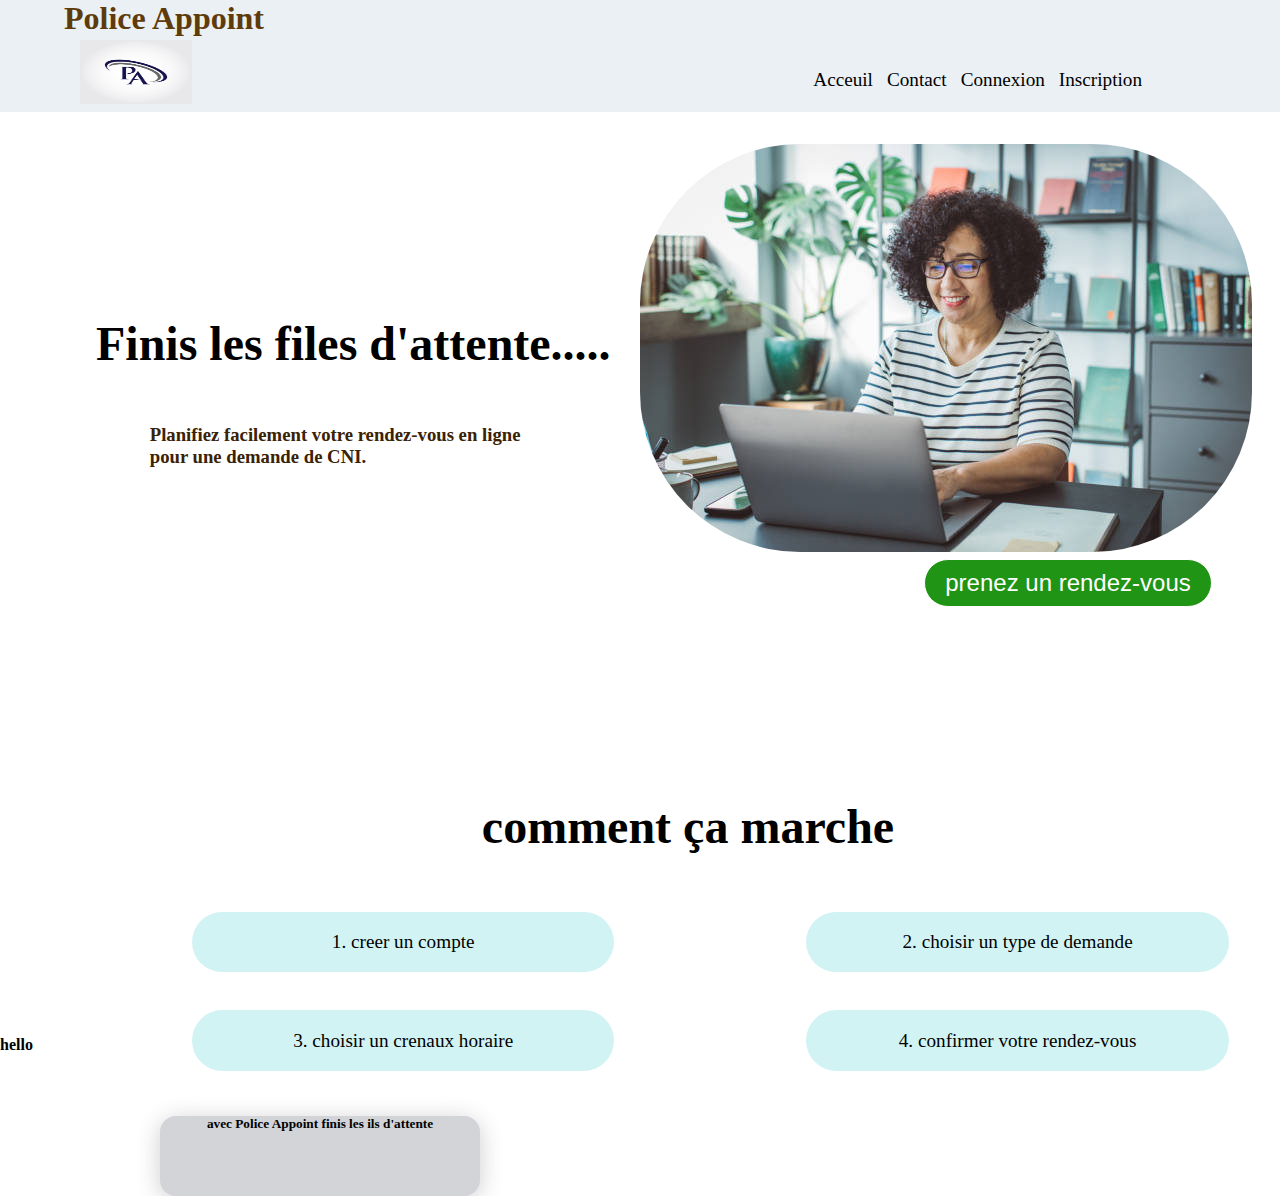
<file: index.html>
<!DOCTYPE html>
<html lang="en">
<head>
    <meta charset="UTF-8">
    <meta http-equiv="X-UA-Compatible" content="IE=edge">
    <meta name="viewport" content="width=device-width, initial-scale=1.0">
    <title>prise de rendez-vous</title>
    <link rel="stylesheet" href="style.css">
</head>
<body>
    <header class="header">
        <h1>Police Appoint</h1> 
        <img class="img1" src="/image/logo.jpg" >
            <ul>
                <li><a class="acceuil" href="inscription.html">Acceuil</a></li>
                <li><a class="contact" href="#">Contact</a></li>
                <li><a class="connexion" href="../connexion.html">Connexion</a></li>
                <li><a class = "inscription" href="#">Inscription</a></li>
            </ul>
   </header>
   <div><img class="image" src="../image/istockphoto-1339731921-612x612.jpg"><span class="couleur"></span></div>
   <h2> Finis les files d'attente.....</h2>
   <h3>Planifiez facilement votre rendez-vous en ligne<br> pour une demande de CNI.</h3>
   <button class="btn">prenez un rendez-vous</button>
   <h2 class="element">comment ça marche</h2>
   <div class="process">
   <p>1. creer un compte</p>
   <p>2. choisir un type de demande</p>
   <p>3. choisir un crenaux horaire</p>
   <p>4. confirmer votre rendez-vous</p>
   </div>
   <div class="card">
   <h5>avec Police Appoint finis les ils d'attente</h5>
   </div>
   <h4>hello</h4>
</body>
</html>
</file>
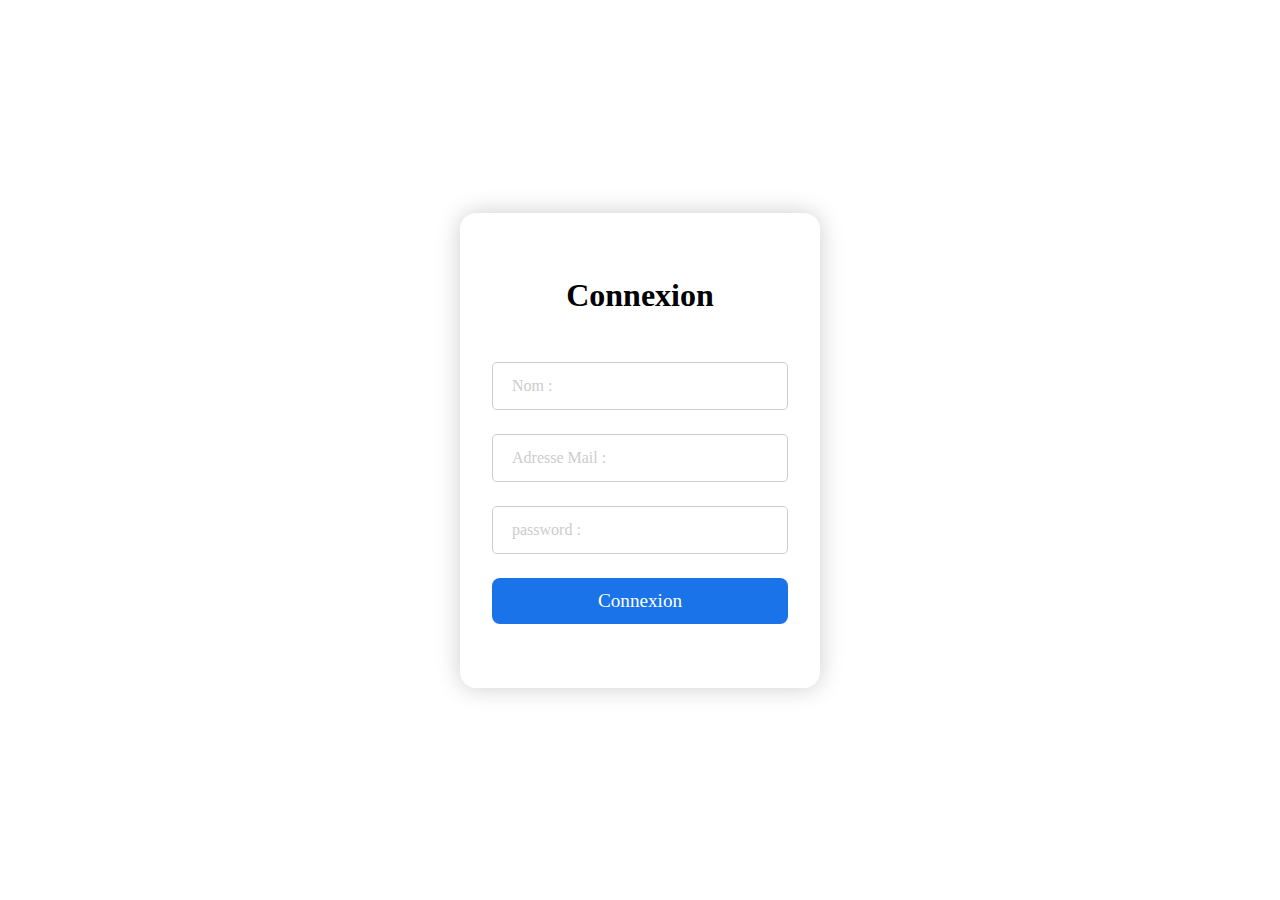
<file: connexion.html>
<!DOCTYPE html>
<html lang="en">
<head>
    <meta charset="UTF-8">
    <meta http-equiv="X-UA-Compatible" content="IE=edge">
    <meta name="viewport" content="width=device-width, initial-scale=1.0">
    <title>connexion</title>
    <link rel="stylesheet" href="/connexion.css">
</head>
<body>
    <div class="formulaire">
        <form class="connexion">
            <h1 class="titre_formulaire">Connexion</h1>
            <div class="div_formulaire">
                <input type = "text" class="form_input" placeholder=" name" required>
                <label class="form_label">Nom :</label>
            </div>
            <div class="div_formulaire">
                <input type = "text" class="form_input" placeholder="Adresse Mail" required>
                <label class="form_label">Adresse Mail :</label>
            </div>
            <div class="div_formulaire">
                <input type = "password" class="form_input" placeholder="password" required>
                <label class="form_label">password :</label>
            </div>
            <a href= "dashboard_user.html" type="submit"  class="form_button">Connexion</a>
        </form>
    </div>
</body>
</html>
</file>
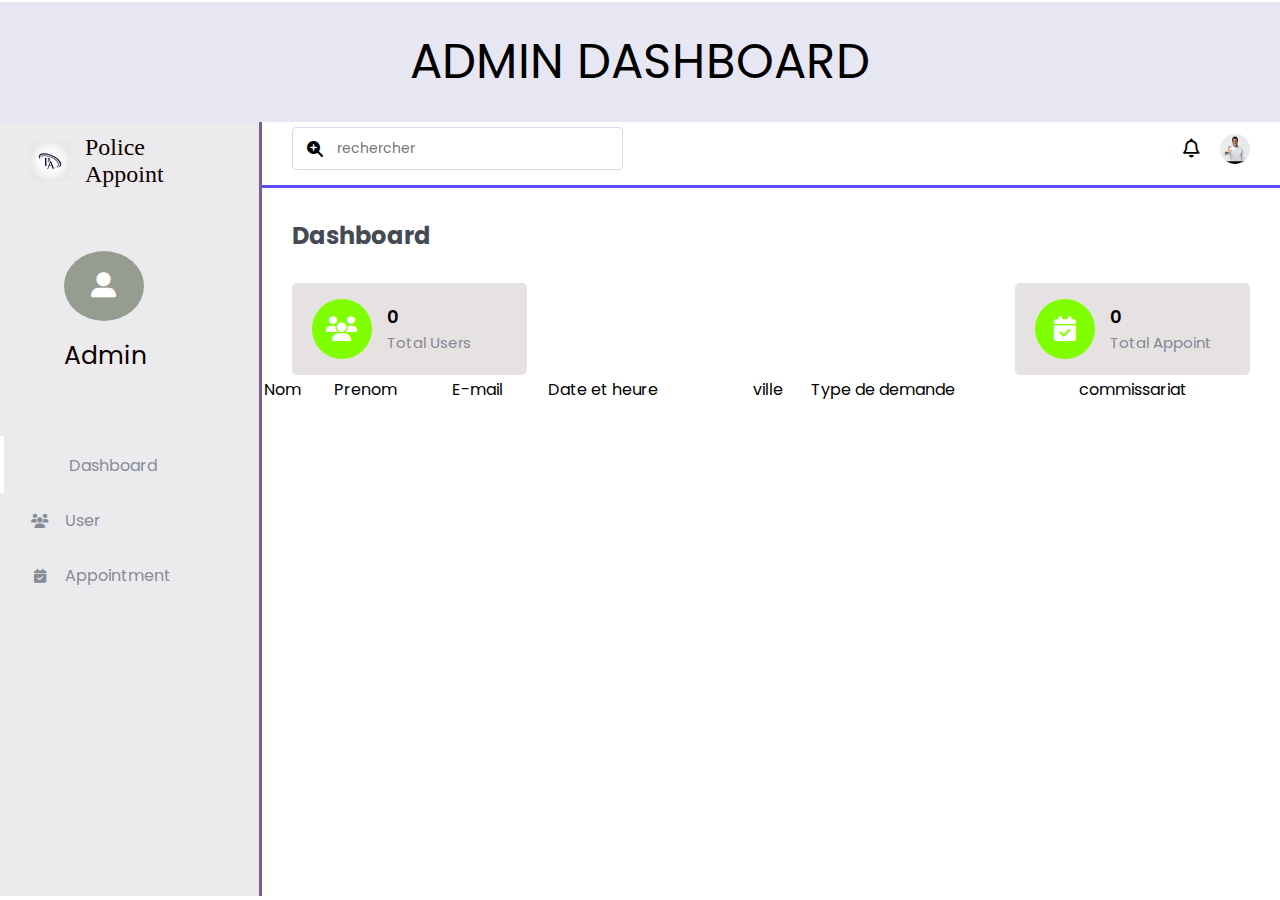
<file: dashboard.html>
<!DOCTYPE html>
<html lang="en">
<head>
    <meta charset="UTF-8">
    <meta http-equiv="X-UA-Compatible" content="IE=edge">
    <meta name="viewport" content="width=device-width, initial-scale=1.0">
    <title>Dashboard</title>
    <link rel="stylesheet" href="https://cdnjs.cloudflare.com/ajax/libs/font-awesome/6.5.1/css/all.min.css">

    <link rel="stylesheet" href="style2.css">
</head>
<body>
    <header class="header">
            <div class="titre">
                <p>ADMIN DASHBOARD</p>
            </div>
   </header>
   
   <section id="menu">
        <div class="logo">
            <img src="/image/logo.jpg" alt="">
            <a href="index.html"> Police Appoint</a>
            <div class="val-box" id="admin">
                <i class="fa-solid fa-user-large"></i> 
                <div>
                  <span class="nom">Admin</span>
                </div> 
            </div>
        </div>
        <div class="items">
            <li><i class="fa-regular fa-chart-pie-simple"></i><a href="#">Dashboard</a></li>
            <li><i class="fa-solid fa-users"></i><a href="#">User</a></li>
            <li><i class="fa-solid fa-calendar-check"></i><a href="#">Appointment</a></li>
        </div>
   </section> 

   <section id="interface">
        <div class="navigation">
            <div class="n1">
                <div>
                    <i id="menu-btn" class="fas fa-bars"></i>
                </div>
                <div class="rechercher">
                    <i class="fa-solid fa-magnifying-glass-plus"></i>
                    <input type="text" placeholder="rechercher">
                </div>
            </div>
            <div class="profile">
                <i class="far fa-bell"></i>
                <img src="/image/titre.jpeg">
            </div>
        </div>
        <h3 class="i-name">
            Dashboard
        </h3>
        <div class="values">
            <div class="val-box">
              <i class="fas fa-users"></i> 
              <div>
                <h3>0</h3>
                <span>Total Users</span>
              </div> 
            </div>
            <div class="val-box">
                <i class="fa-solid fa-calendar-check"></i> 
                <div>
                    <h3>0</h3>
                    <span>Total Appoint</span>
                </div> 
            </div>
        </div>
        <div class="board">
            <table width = "100%">
                <thead>
                    <tr>
                        <td>Nom</td>  
                        <td>Prenom</td> 
                        <td>E-mail</td>
                        <td>Date et heure</td>
                        <td>ville</td>
                        <td>Type de demande</td>
                        <td>commissariat</td>
                    </tr>
                </thead>
            </table>
        </div>   
   </section>
</body>
</html>
</file>
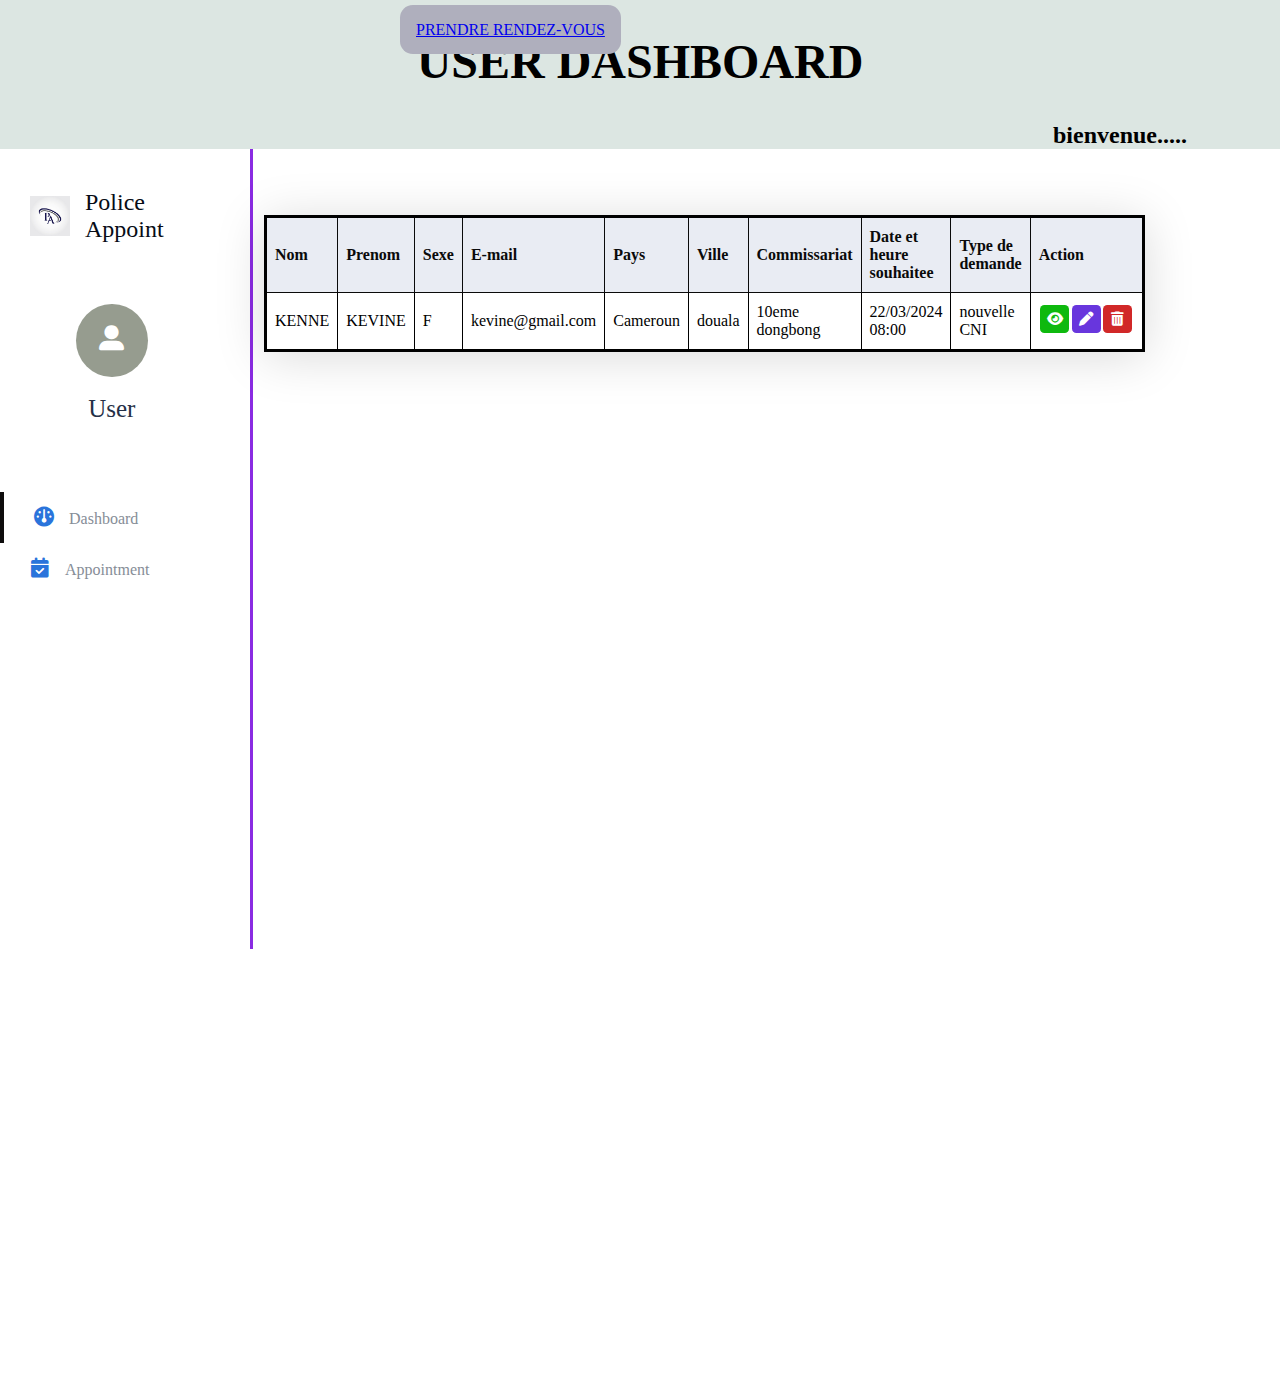
<file: dashboard_user.html>
<!DOCTYPE html>
<html lang="en">
<head>
    <meta charset="UTF-8">
    <meta http-equiv="X-UA-Compatible" content="IE=edge">
    <meta name="viewport" content="width=device-width, initial-scale=1.0">
    <title>Document</title>
    <link rel="stylesheet" href="https://cdnjs.cloudflare.com/ajax/libs/font-awesome/6.5.1/css/all.min.css">
    <link rel="stylesheet" href="/style3.css">
</head>
<body>
    <header>
        <h1>USER DASHBOARD</h1>
        <h2>bienvenue.....</h2>
    </header>
    <section id="menu">
        <div class="logo">
            <img src="/image/logo.jpg" alt="">
            <a  href="index.html"> Police Appoint</a>
            <div class="val-box" id="admin">
                <i class="fa-solid fa-user-large"></i> 
                <div>
                  <span class="nom">User</span>
                </div> 
            </div>
        </div>
        <div class="items">
            <li><i class="fa-sharp fa-solid fa-gauge"></i><a href="#">Dashboard</a></li>
            <li><i class="fa-solid fa-calendar-check"></i><a href="#">Appointment</a></li>
        </div>
   </section> 

   <section class="interface">
    <a type="button" class="add" id="button" href="#form-appoint">PRENDRE RENDEZ-VOUS</a>
    <div>
        <table class="tableau" id="tableau">
            <thead>
                <tr>
                    <th>Nom</th>
                    <th>Prenom</th>
                    <th>Sexe</th>
                    <th>E-mail</th>
                    <th>Pays</th>
                    <th>Ville</th>
                    <th>Commissariat</th>
                    <th>Date et heure souhaitee</th>
                    <th>Type de demande</th>
                    <th>Action</th>
                </tr>
            </thead>

            <tbody class="data_table" id="data">
                <td>KENNE</td>
                <td>KEVINE</td>
                <td>F</td>
                <td>kevine@gmail.com</td>
                <td>Cameroun</td>
                <td>douala</td>
                <td>10eme dongbong</td>
                <td>22/03/2024 08:00</td>
                <td>nouvelle CNI</td>
                <td id="logo">
                    <button id="one" class="button"><i class="fa-solid fa-eye"></i></button>
                    <button id="two" class="button"><i class="fa-solid fa-pen"></i></button>
                    <button id="three" class="button"><i class="fa-solid fa-trash-can"></i></button>
                </td>
            </tbody>
        </table>
    </div>
   </section>
    <form action = "traitement.php" methode = "POST" id="form-appoint">
        <div class="popup">
            <div class="close-btn" id="close">&times;</div>
            <div class="form"></div>
            <h4>veillez enregistrer vos informations</h4>
            <div class="form-element" id="mon_formulaire">
                <label class="nom">Nom :</label>
                <input type="text" id="nom" name="nom" required><br>
                <label class="prenom">Prénom :</label>
                <input type="text" id="prenom" name="prenom" required><br>
                <label class="sexe">Sexe :</label>
                <input type="text" id="sexe" name="Sexe" required><br>
                <label class="email">Email :</label>
                <input type="email" id="email" name="email" required><br>
                <label class="pays">Pays :</label>
                <input type="text" id="pays" name="pays" required><br>
                <label class="ville">Ville :</label>
                <input type="text" id="ville" name="ville" required><br>
                <label class="commissariat"> commisariat :</label>
                <input type="text" id="commissariat" name="commissariat" required><br>
                <label class="datetime">heure et date</label>
                <input type="datetime-local" id="date_heure" name="date_heure" required><br>
                <label class="type_demande">Type de demande :</label>
                <select id="type_demande" name="type_demande" required>
                    <option value="Nouvelle CNI">Nouvelle CNI</option>
                    <option value="Renouvellement CNI">Renouvellement CNI</option>
                    <option value="Autre">Autre</option>
                </select><br>
                <button class="valider" id="bouton">Prendre rendez-vous</button>
            </div>
        </div>
    </form>    
    <script src="/index.js">
    </script>
   </section>
</body>
</html>
</file>
<file: style.css>
*{
    padding: 0;
    margin: 0;
    float: none;
}

.header{
  background-color:rgb(234, 240, 243);
  padding-top: 4em;
  position: fixed;
  width: 100%;
  z-index: 1000;
  height: 3em;
}

h1 {
    
    position: relative;
    top: -2em;
    right: -2em;
    font-size: 2em;
    color: rgb(95, 59, 12);
}

a {
    text-decoration: none; 
    font-size: 1.2em;
    color: black;
}


ul {
    list-style: none; 
    position: relative;
    right: 8em;
    top: -2em;
    padding: 0;
    float: right;
}

 li {
    display: inline-block; 
  margin-right: 10px; 
} 
.btn {
    position: relative;
    top: -4em;
    left: 38.5em;
    background-color: rgb(31, 148, 21);
    color: white;
    font-size: 1.5em;
    border-radius: 2em;
    width: 12em;
    height: 2em;
    border: 1px solid;
    text-align: center;
} 

h2 {
    position: relative;
   top: -5em;
   margin-left: 2em; 
   font-size: 3em;  
}
.image{
    margin-top: 9em;
    position: relative;
    left: 40em;
    border-radius: 10em;
}

.img1 {
    width: 7em;
    height: 4em;
    position: relative;
    top: -3.8em;
    left: 5em;
}

h3 {
    position: relative;
    top: -10em;
    margin-left: 8em;
    color: rgb(58, 34, 3);
}

.connexion:hover, .inscription:hover  {
    background-color: white;
    border-radius: 2em;
    padding: 0.5em;
}

.contact:hover, .acceuil:hover{
    font-size: 1.5em;
}

.element {
    position: relative;
    top: 2em;
    text-align: center;
}
p {
    margin-top: 2em;
    position: relative;
    top: 6em;
    padding-left: 10em;
    background-color: rgb(210, 243, 243);
    width: 20em;
    padding: 1em;
    border-radius: 2em;
    margin-left: 10em; 
    font-size: 1.2em;
    text-align: center;
}

.process {
    width: 42;
    display: flex;
    flex-wrap: wrap;
}

.card {
    background-color: #d2d4d8;
    box-shadow: 0px 4px 25px 0px rgba(0,0,0,0.2);
    position: relative;
    border-radius: 1em; 
    top: 10em;
    height: 5em;
    width: 20em;
    margin-left: 10em;
    text-align: center;
}
</file>
<file: connexion.css>
*{
    margin: 0;
    padding: 0;
    box-sizing: border-box;
}


body {
    font-size: 1rem;
}

.formulaire {
    display: flex;
    justify-content: center;
    align-items: center;
    min-height: 100vh;
}

.connexion {
    width: 360px;
    padding: 4rem 2rem;
    border-radius: 1rem;
    box-shadow: 0 0 25px rgba(0,0,0,0.2);
}

 .titre_formulaire {
    font-weight: bold;
    text-align: center;
    margin-bottom: 3rem;
}

.div_formulaire {
    position: relative;
    height: 48px;
    margin-bottom: 1.5rem;
}

.form_input {
    position: absolute;
    top: 0rem;
    width: 100%;
    height: 100%;
    font-size: 1rem;
    border: 1px solid #ccc;
    border-radius: 0.3rem;
    outline: none;
    background: none;
    z-index: 1;
    padding: 1rem;
}

.form_label {
    position: absolute;
    left: 1rem;
    top: .7rem;
    padding: 0.25rem;
    background-color: #fff;
    color: #ccc;
    transition: 0.25s;
    z-index: 2;
    pointer-events: none;
}

.form_button {
    display: block;
    padding: .75rem 2rem;
    width: 100%;
    border: 0;
    background-color: #1a73e8;
    color: #fff;
    border-radius: .5rem;
    font-size: 1.2rem;
    cursor: pointer;
    text-align: center;
} 
.form_input:focus + .form_label {
    top: -.5rem;
    left: .8rem;
    color: #1a73e8;
    font-size: 0.75rem;
    font-weight: 500;
    z-index: 10;
}

.form_input:not(:placeholder-shown).form_input:not(:focus)+ .form_label {
    top: -.5rem;
    left: .8rem;
    font-size: 0.75rem;
    font-weight: 500;
    z-index: 10;
}

.form_input:focus {
    border: 1px solid #1a73e8;
}

a {
    text-decoration: none;
}
</file>
<file: style2.css>
@import url('https://fonts.googleapis.com/css2?family=poppins:wght@100;200;300;400;500;600;700;800;900&display=swap');

*{
    margin: 0;
    padding: 0;
    box-sizing: border-box;
    font-family: 'poppins', sans-serif;
}


 .header{
  
    padding-top: 4em;
    position: fixed;
    width: 100%;
    z-index: 1000;
    height: 7em;
  }
  
body {
    width: 100%;
    /* background: #E5E7EB; */
    position: relative;
    display: flex;
}

.titre {
    text-align: center;
    font-size: 3em;
    font-family: none;
    background-color: #e7e7f3;
    padding: 0.5em;
    margin-top: -1.3em;
}

 #menu {
    background: #ebebee;
    width: 300px; ;
    height: 50em;
    margin-top: 6em;
    border-right: 3px solid rgb(122, 96, 146);
}

#admin {
    top: 5em;
    position: relative;
    left: -4em;
    font-size: 25px;
    width: 80px;
    height: 70px;
    line-height: 70px;
    border-radius: 50%;
    text-align: center;
    color: #ffffff;
    background: rgb(150, 156, 143);
    margin-right:15px ;
}

.nom {
    color: #0f0000;
}

#menu .logo {
    display:  flex;
    align-items: center;
    color: #fff;
    padding: 30px 0 0 30px;
}

#menu .logo img {
    width: 40px;
    margin-right: 15px;
}

#menu .logo a {
    color: #0f0000;
    font-size: 1.5em;
    text-decoration: none;
    font-family: none;
}

#menu .items {
    margin-top: 15em;
}

#menu .items li:hover {
    background: #253047;
    width: 100%;
    cursor: pointer;
}

#menu .items li {
    list-style: none;
    padding: 15px 0;
    transition: 0.3s ease;
}

#menu .items li:nth-child(1) {
    border-left: 4px solid white;
}

#menu .items li i {
    color: rgb(134, 141, 151);
    width:30px ;
    height: 20px;
    line-height: 20px;
    text-align: center;
    font-size: 14px;
    margin: 0 10px 0 25px;
}

menu .items li:hover i, #menu .items li:hover a {
    color : #F3F4F6
}

#menu .items li a {
    text-decoration: none;
    color: rgb(134, 141, 151);
    font-weight: 300px;
    transition: 0.3s ease;
}

#interface {
  width: 100%;
  height: 100%;
  margin-top: 7em;
}

#interface .navigation {
    display: flex;
    text-align: center;
    justify-content: space-between;
    background: #fff;
    padding: 15px 30px ;
    border-bottom: 3px solid #594ef7 ;
}

#interface .navigation .rechercher {
    display: flex;
    justify-content: flex-start;
    align-items: center;
    padding: 10px 14px;
    border: 1px solid #d7dbe6;
    border-radius: 4px;
}

#interface .navigation .rechercher i {
    margin-right: 14px;
}

#interface .navigation .rechercher input {
    border: none;
    outline: none;
    font-size: 14px;
}

#interface .navigation .profile {
    display: flex;
    justify-content: flex-start;
    align-items: center;
}

#interface .navigation .profile i {
    margin-right: 20px;
    font-size: 19px;
    font-weight: 400;
}

#interface .navigation .profile img {
    width: 30px;
    height: 30px;
    object-fit: cover;
    border-radius: 50px;
}

.n1 {
   display: flex;
   justify-content: flex-start;
   align-items: center;
}

#menu-btn {
  display: none;  
  color: #2b2b2b;
  font-size: 20px;
  cursor: pointer;
  margin-right: 20px;  
}

.i-name {
    color: #444a53;
    padding: 30px 30px 0 30px;
    font-size: 24px;
    font-weight: 700;
}

.values {
    padding: 30px 30px 0 30px;
    display: flex;
    justify-content: space-between; 
}

.values .val-box {
    background: #e7e2e2;
    width: 235px;
    padding: 16px 20px;
    border-radius: 5px;
    display: flex;
    justify-content: flex-start;
    align-items: center;
}

.values .val-box i {
    font-size: 25px;
    width: 60px;
    height: 60px;
    line-height: 60px;
    border-radius: 50%;
    text-align: center;
    color: #fff;
    background: chartreuse;
    margin-right:15px ;
}

.values .val-box h3 {
    font-size: 18px;
    font-weight: 600;   
}

.values .val-box span {
    font-size: 15px;
    color: #828997;   
}
</file>
<file: style3.css>
* {
    padding: 0;
    margin: 0;
}

header {
  background-color: rgb(220, 230, 226);
  text-align: center; 
  
}

h1{
    text-align: center;
    padding: 0.7em;
    font-size: 3em;
}

h2 {
    margin-left: 40em;
}


#menu {
    width: 250px; ;
    height: 50em; 
    border-right: 3px solid blueviolet;
}

#admin {
    top: 5em;
    position: relative;
    left: -3.5em;
    font-size: 25px;
    width: 85em;
    height: 73px;
    line-height: 70px;
    border-radius: 50%;
    text-align: center;
    color: #fff;
    background: rgb(150, 156, 143);
    margin-right:15px ;
}

#menu .logo {
    display:  flex;
    align-items: center;
    color: #fff;
    padding: 30px 0 0 30px;
}

#menu .logo img {
    width: 40px;
    margin-right: 15px;
}

#menu .logo a {
    color: #070c16;
    text-decoration: none;
    font-size: 1.5em;
}

#menu .items {
    margin-top: 15em;
}

#menu .items li:hover {
    background: #253047;
    width: 100%;
    cursor: pointer;
}

#menu .items li {
    list-style: none;
    padding: 15px 0;
    transition: 0.3s ease;
}

#menu .items li:nth-child(1) {
    border-left: 4px solid rgb(14, 13, 13);
}

#menu .items li i {
    color: rgb(42, 116, 219);
    width:30px ;
    height: 20px;
    line-height: 20px;
    text-align: center;
    font-size: 20px;
    margin: 0 10px 0 25px;
}

menu .items li:hover i, #menu .items li:hover a {
    color : #F3F4F6
}

#menu .items li a {
    text-decoration: none;
    color: rgb(134, 141, 151);
    font-weight: 300px;
    transition: 0.3s ease;
}

.nom {
    color: #253047;
}

.interface {
    width: calc(100%-300px);
    height: 100%;
  }

.add {
    margin-left: 25em;
    position: relative;
    top: -58em;
    padding: 1em;
    background-color: rgb(175, 175, 189);
    border-radius: 0.8em;
    border-color: #253047;
    cursor: pointer;
}

.tableau {
    border-collapse: collapse;
    box-shadow: 0 5px 50px rgba(0,0,0,0.15);
    cursor: pointer;
    border: 3px solid;
    width: 50em;
    margin-left: 20em;
    position: relative;
    top: -47em;
    left: -3.5em;
   
}

thead tr {
    background-color: #e9ecf3;
    color: #0a0a0a;
    text-align: left;
}

th, td {
    padding: 10px 8px;
}

tbody, tr, td, th {
    border: 1px solid;
} 

#logo {
   display: flex;
   border: none;
}

.button {
    margin: 0.1em;
    font-size: 0.9em;
    width: 2em;
    height: 2em;
    color: white;
    text-decoration: none;
}

#one {
    border: none;
    border-radius:0.3em ;
    background-color: rgb(14, 185, 14);
}

#two {
    border: none;
    border-radius:0.3em ;
    background-color: rgb(104, 54, 221);
}

#three {
    border: none;
    border-radius:0.3em ;
    background-color: rgb(209, 40, 40);
}

.popup {
    margin-top: -40em;
    opacity:0 ;
    width: 40em;
    margin-left: 30em; 
    border-radius: 1em;
    padding: 20px;
    border: 2px solid rgb(90, 69, 69); 
    transform: translate(-50px, -50px) scale(0.1);  
    background-color: #fff;
    transition: opacity 0.3s;  
}

 .active {
    opacity: 1;
    transform: translate(-50px, -50px) scale(1); 
} 

h4{
    text-align: center;
    font-size: 1.5em;
}

.close-btn {
    position: absolute;
    right: 1em;
    height: 20px;
    width: 20px;
    background-color: rgb(241, 80, 80);
    color: black;
    text-align: center;
    line-height: 20px;
    border-radius: 15px;
    cursor: pointer;
    font-size: 1.5em;

}

.form-element{
    padding-top: 3em;
}

label {
    display: block;
     margin-bottom: 10px; 
}

input[type="text"],
input[type="email"],
select {
    width: 100%;
    padding: 10px;
    margin-bottom: 20px;
    border: 1px solid #ccc;
    border-radius: 5px;
    box-sizing: border-box;
}

input[type="datetime-local"] {
    width: 100%;
    padding: 10px;
    margin-bottom: 20px;
    border: 1px solid #ccc;
    border-radius: 5px;
    box-sizing: border-box;
}

input[type="submit"] {
    background-color: #007bff;
    color: #fff;
    padding: 10px 20px;
    border: none;
    border-radius: 5px;
    cursor: pointer;
}

input[type="submit"]:hover {
    background-color: #0056b3;
}

.valider {
    background: #007bff;
    border-radius: 1em;
    height: 3em;
    width: 10em;
    border:1px black;
}
</file>
